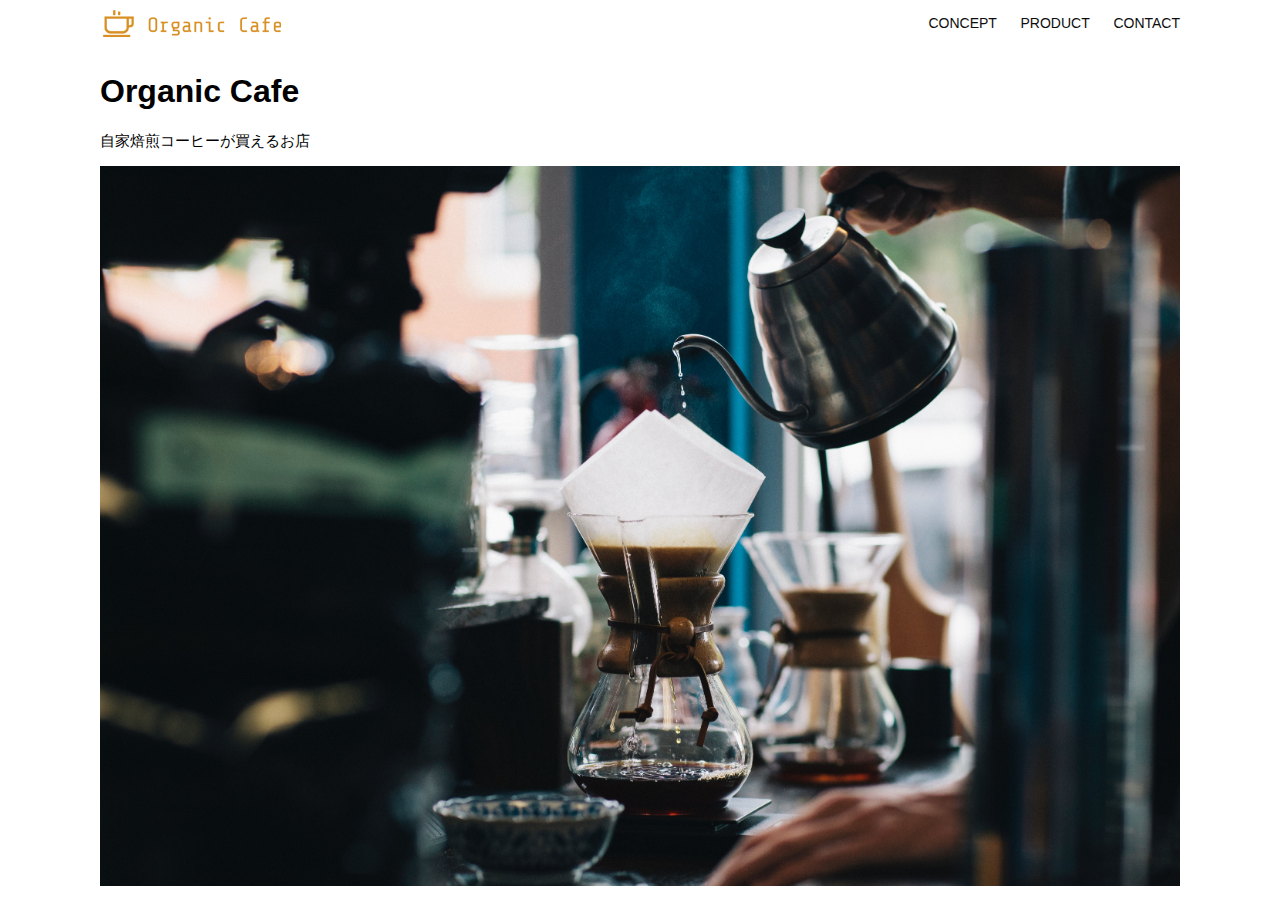
<file: kadai_013/index.html>
<!DOCTYPE html>
<html>
  <head>
    <title>Organic Cafe</title>
    <meta charset="UTF-8" />
    <meta name="description" content="自家焙煎のコーヒーがお家で楽しめるOrganic Cafe"/>
    <meta name="viewport" content="width=device-width, initial-scale=1.0" />
    <link rel="stylesheet" href="style.css" />
  </head>
  <body>
    <!-- ヘッダー -->
    <header>
      <!-- ロゴ -->
      <a href="index.html" id="logo"><img src="images/logo.png" alt="トップページに戻る"/></a>

      <!-- PC用ナビゲーション -->
      <nav id="nav-pc">
        <a href="index.html#concept">CONCEPT</a>
        <a href="index.html#product">PRODUCT</a>
        <a href="index.html#contact">CONTACT</a>
      </nav>

      <!-- スマホ用メニューボタン-->
      <img id="menu-sp" src="images/button-menu.png" alt="ナビゲーションを開く" onclick="document.getElementById('nav-sp').style.display = 'block'">

      <!--スマホ用ナビゲーション-->
      <nav id="nav-sp">
        <ul>
          <li>
            <img id="close" src="images/button-close.png" alt="ナビゲーションを閉じる" onclick="document.getElementById('nav-sp').style.display = 'none' ">
          </li>
          <li>
            <a id="logo-sp" href="index.html" onclick="document.getElementById('nav-sp').style.display = 'none'">
              <img src="images/logo-sp.png" alt="トップページに戻る">
            </a>
          </li>
          <li>
            <a class="menu" href="index.html#concept" onclick="document.getElementById('nav-sp').style.display = 'none'">CONCEPT</a>
          </li>
          <li>
            <a class="menu" href="index.html#product" onclick="document.getElementById('nav-sp').style.display = 'none'">PRODUCT</a>
          </li>
          <li>
            <a class="menu" href="index.html#contact" onclick="document.getElementById('nav-sp').style.display = 'none'">CONTACT</a>
          </li>
        </ul>
      </nav>
    </header>

    <main>
      <article>
        <!-- メインビジュアル -->
        <section id="main-visual">
          <div id="main-message">
            <h1>Organic Cafe</h1>
            <p>自家焙煎コーヒーが買えるお店</p>
          </div>
          <img src="images/main-image.jpg" alt="コーヒーをハンドドリップで淹れる画像"/>
        </section>
      </article>
    </main>
  </body>
</html>
</file>
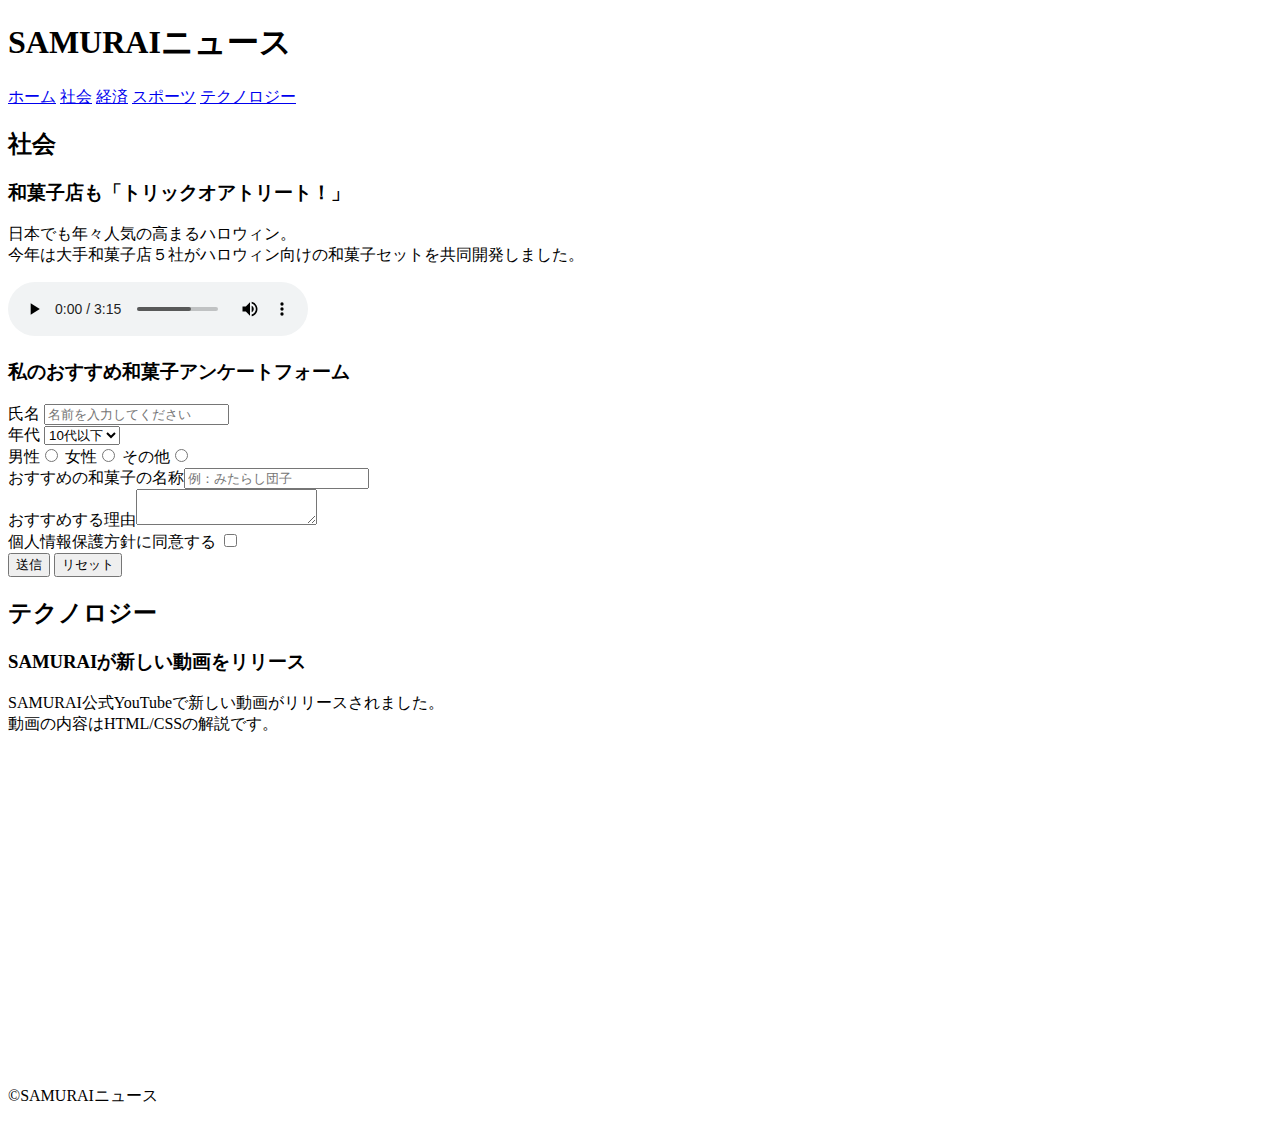
<file: kadai_008/kadai_008.html>
<!DOCTYPE html>
<html>
<head>
  <title>8章課題</title>
  <meta name="description" content="このページは８章の課題です。">
  <meta charset="utf-8">  
</head>
<body>
  <header>
    <h1>SAMURAIニュース</h1>
    <nav>
      <a href="https://www.sejuku.net/">ホーム</a>
      <a href="https://www.sejuku.net/">社会</a>
      <a href="https://www.sejuku.net/">経済</a>
      <a href="https://www.sejuku.net/">スポーツ</a>
      <a href="https://www.sejuku.net/">テクノロジー</a>
    </nav>
  </header>
  <main>
    <article>
      <h2>社会</h2>
      <section>
        <h3>和菓子店も「トリックオアトリート！」</h3>
        <p>日本でも年々人気の高まるハロウィン。
          <br>
           今年は大手和菓子店５社がハロウィン向けの和菓子セットを共同開発しました。</p>
        <audio src="ichi.mp3" controls></audio>
      </section>
      <section>
        <h3>私のおすすめ和菓子アンケートフォーム</h3>
        <form>
          <label>氏名</label>
          <input type="text" placeholder="名前を入力してください">
          <br>
          <label>年代</label>
          <select>
            <option>10代以下</option>
            <option>20代</option>
            <option>30代</option>
            <option>40代以上</option>
          </select> 
          <br>
          <label>男性</label><input type="radio" name="gender">
          <label>女性</label><input type="radio" name="gender">
          <label>その他</label><input type="radio" name="gender">
          <br>
          <label>おすすめの和菓子の名称</label><input type="text" placeholder="例：みたらし団子">
          <br>
          <label>おすすめする理由</label><textarea></textarea>
          <br> 
          <label>個人情報保護方針に同意する</label>
          <input type="checkbox">
          <br>
          <input type="submit" value="送信">
          <input type="reset" value="リセット">
        </form>
      </section>
    </article>
    <article>
      <h2>テクノロジー</h2>
      <section>
        <h3>SAMURAIが新しい動画をリリース</h3>
        <p>SAMURAI公式YouTubeで新しい動画がリリースされました。
          <br>
          動画の内容はHTML/CSSの解説です。</p>
          <iframe width="560" height="315" src="https://www.youtube.com/embed/2JLiGSUohEo?si=elFM1TyWOPG74AfC" title="YouTube video player" frameborder="0" allow="accelerometer; autoplay; clipboard-write; encrypted-media; gyroscope; picture-in-picture; web-share" referrerpolicy="strict-origin-when-cross-origin" allowfullscreen></iframe>
      </section>
    </article>    
  </main>
  <footer>
    <p>&copy;SAMURAIニュース</p>
  </footer>
</body>
</html>
</file>
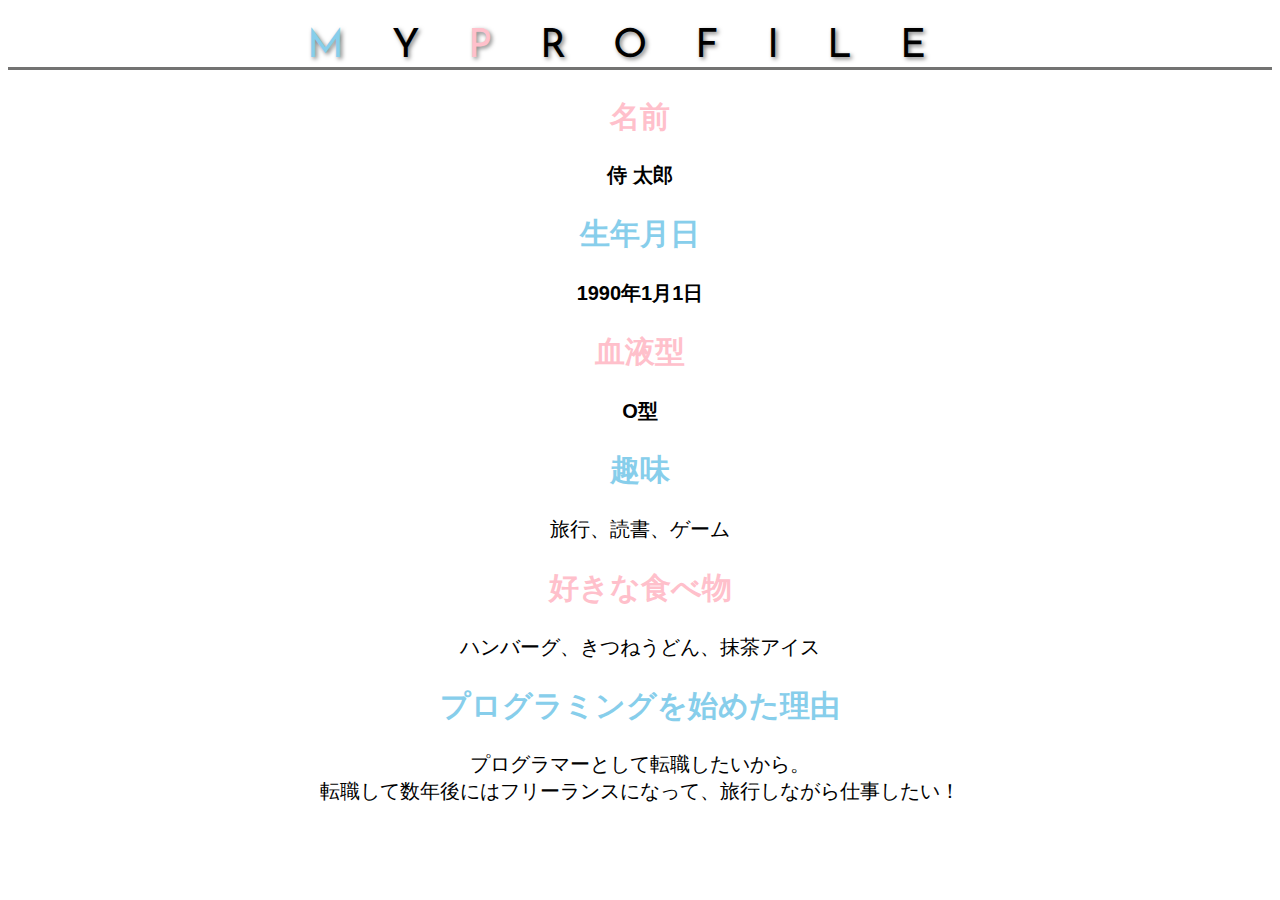
<file: kadai_015/kadai_015.html>
<!DOCTYPE html>
<html>
  <head>
    <title>15章課題</title>
    <meta charset="UTF-8">
    <meta name="discription" content="このページは15章課題です。">
    <link rel="stylesheet" href="style.css">
    <link rel="preconnect" href="https://fonts.googleapis.com">
    <link rel="preconnect" href="https://fonts.gstatic.com" crossorigin>
    <link href="https://fonts.googleapis.com/css2?family=Josefin+Sans&display=swap" rel="stylesheet">
  </head>
  <body>
    <h1><span class="blue">M</span>Y<span class="pink">P</span>ROFILE</h1>
    <div id="basic">
      <h2 class="pink">名前</h2>
      <p>侍  太郎</p>
      <h2 class="blue">生年月日</h2>
      <p>1990年1月1日</p>
      <h2 class="pink">血液型</h2>
      <p>O型</p>
    </div>
      <h2 class="blue">趣味</h2>
      <p>旅行、読書、ゲーム</p>
      <h2 class="pink">好きな食べ物</h2>
      <p>ハンバーグ、きつねうどん、抹茶アイス</p>
      <h2 class="blue">プログラミングを始めた理由</h2>
      <p>プログラマーとして転職したいから。<br>転職して数年後にはフリーランスになって、旅行しながら仕事したい！</p>
  </body>
</html>
</file>
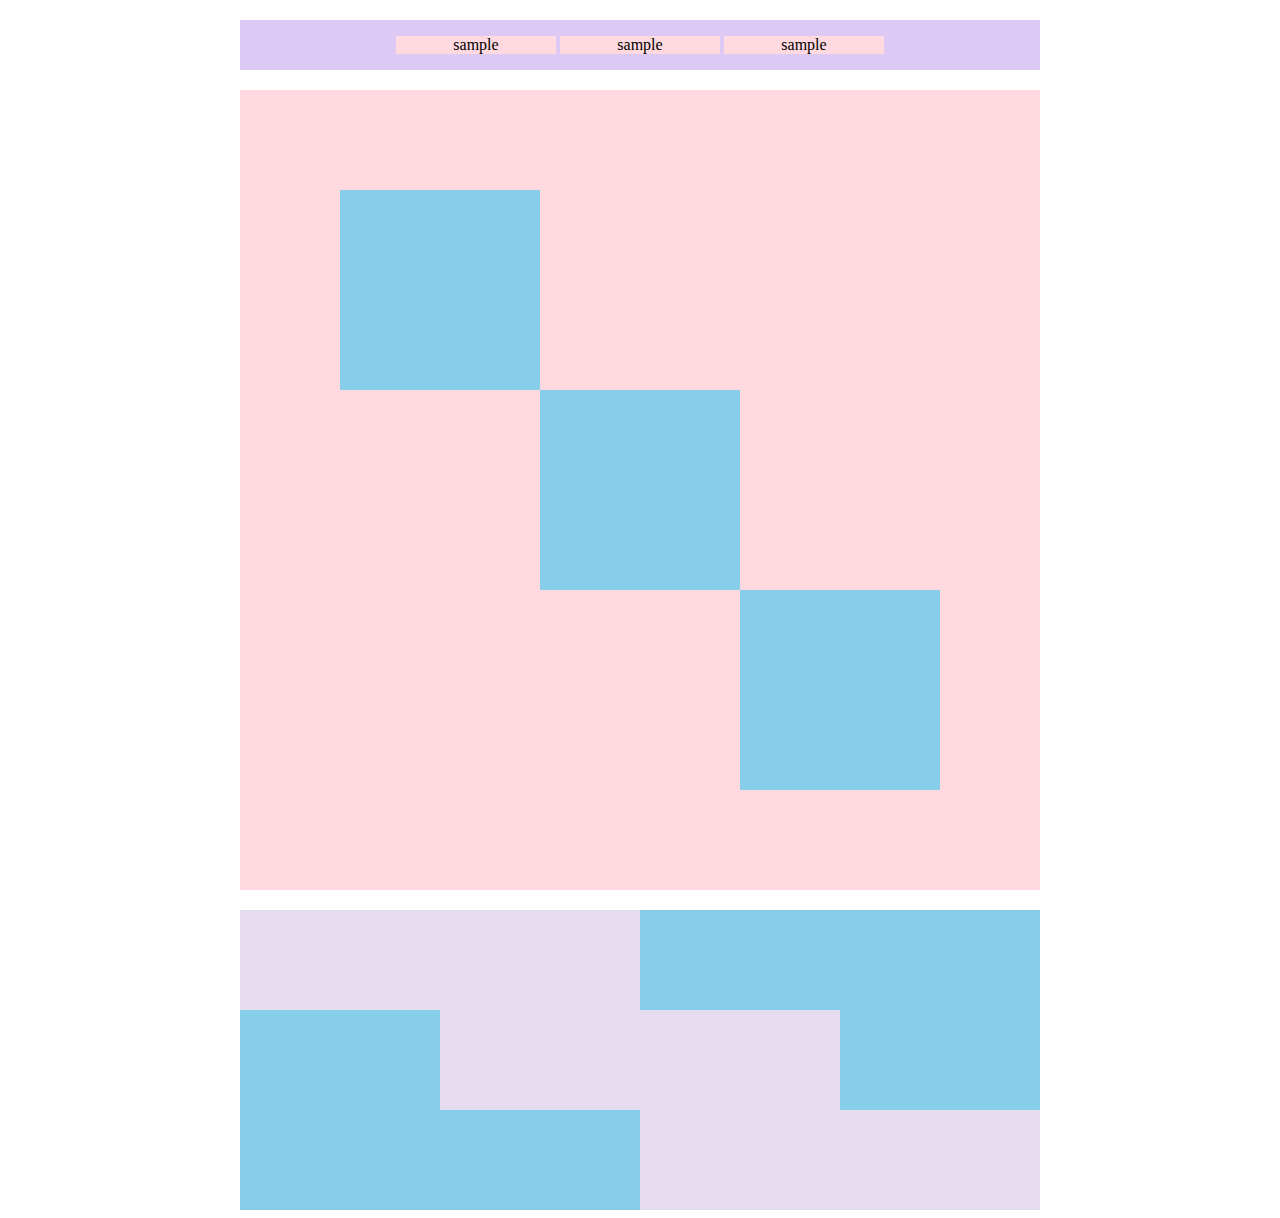
<file: kadai_018/kadai_018.html>
<!DOCTYPE html>
<html>
<head>
  <meta charset="UTF-8">
  <link rel="stylesheet" href="kadai_018.css">
  <meta name="description" content="このページは18章の課題です。">
  <title>18章課題</title>
</head>
<body>
  <div id="top">
    <p class="top-child">sample</p>
    <p class="top-child">sample</p>
    <p class="top-child">sample</p>
  </div>
  <div id="middle">
    <div id="middle-child01"></div>
    <div id="middle-child02"></div>
    <div id="middle-child03"></div>
  </div>
  <div id="bottom">
    <div id="bottom-child01"></div>
    <div id="bottom-child02"></div>
    <div id="bottom-child03"></div>
  </div>
</body>
</html>
</file>
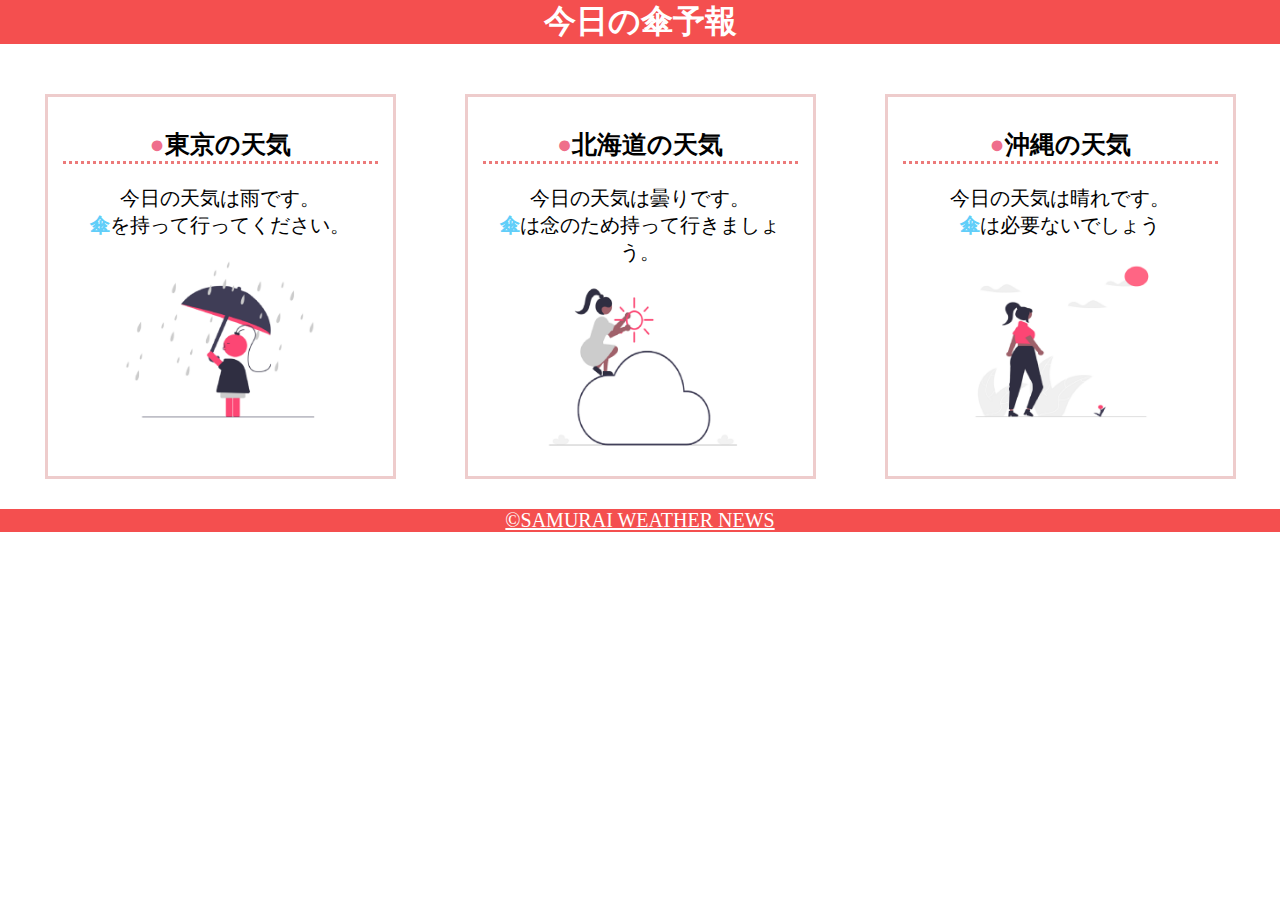
<file: kadai_022/kadai_022.html>
<!DOCTYPE html>
<html>
    <head>
        <meta charset="UTF-8">
        <meta name="viewport" content="width=device-width, initial-scale=1.0">
        <link rel="stylesheet" href="kadai_022.css">
        <meta name="description" content="このページは22章の課題です。">
        <title>22章課題</title>
    </head>
    <body>
       
        <header>
            <h1>今日の傘予報</h1>
        </header>  
 
        <main>

            <div id="parent">
                <div class="contents">
                    <h2>東京の天気</h2>
                    <p>今日の天気は雨です。</p>
                    <p>傘を持って行ってください。</p>
                    <img src="images/rainy.png" alt="雨">
                </div>
 
                <div class="contents">
                    <h2>北海道の天気</h2>
                    <p>今日の天気は曇りです。</p>
                    <p>傘は念のため持って行きましょう。</p>
                    <img src="images/cloudy.png" alt="曇り">
                </div>
 
                <div class="contents">
                    <h2>沖縄の天気</h2>
                    <p>今日の天気は晴れです。</p>
                    <p>傘は必要ないでしょう</p>
                    <img src="images/sunny.png" alt="晴れ">
                </div>

            </div>    
 
        </main>
 
        <footer>
            <a href="https://www.sejuku.net/corp/">&copy;SAMURAI WEATHER NEWS</a>
         </footer>
 
    </body>
</html>
</file>
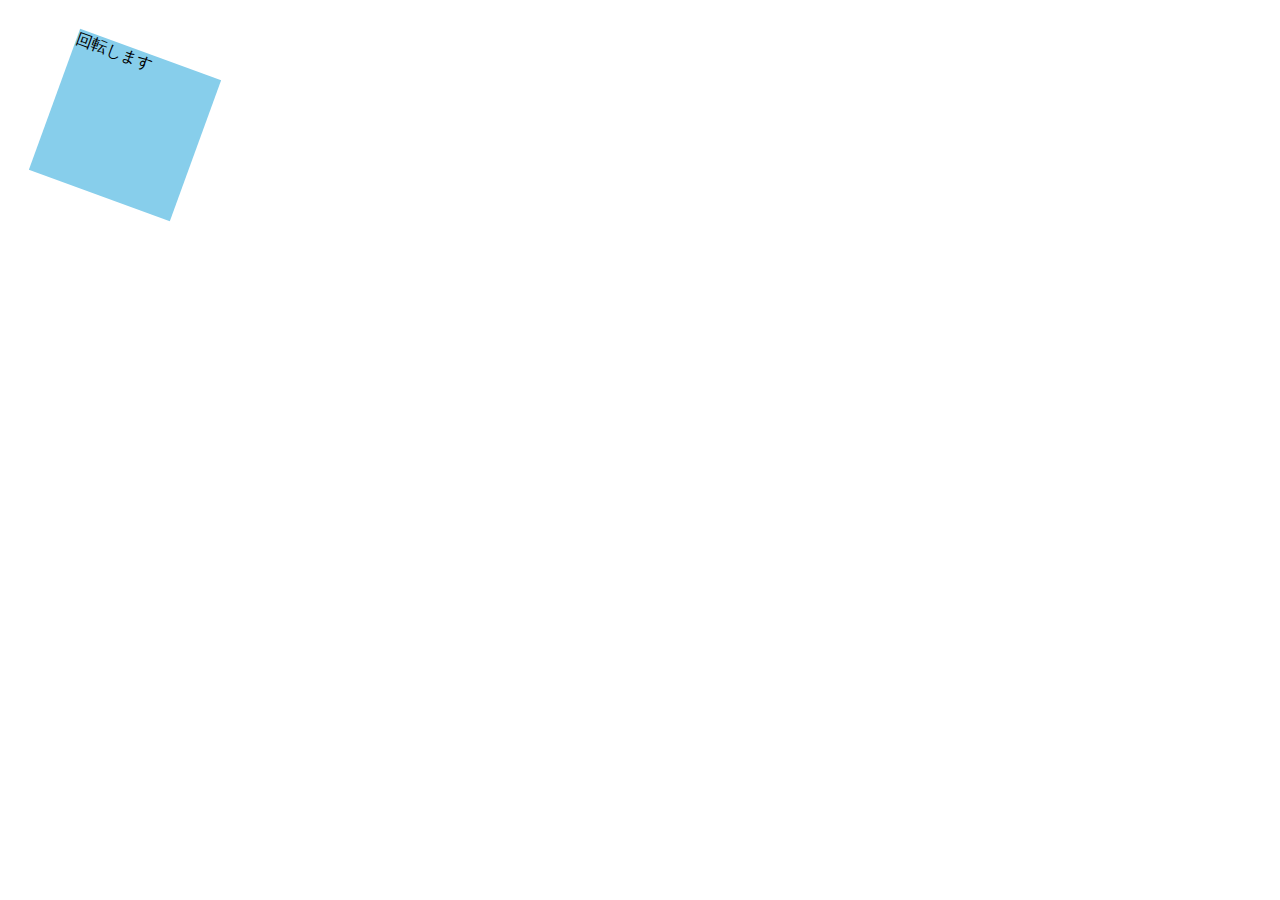
<file: kadai_mdn_css/mdn.html>
<!DOCTYPE html>
<html>

<head>
    <style>
        div {
            position: absolute;
            left: 50px;
            top: 50px;
            width: 150px;
            height: 150px;
            background-color: skyblue;
            transform: rotate(20deg);
        }
    </style>
</head>

<body>
    <div>
        回転します
    </div>

</body>

</html>
</file>
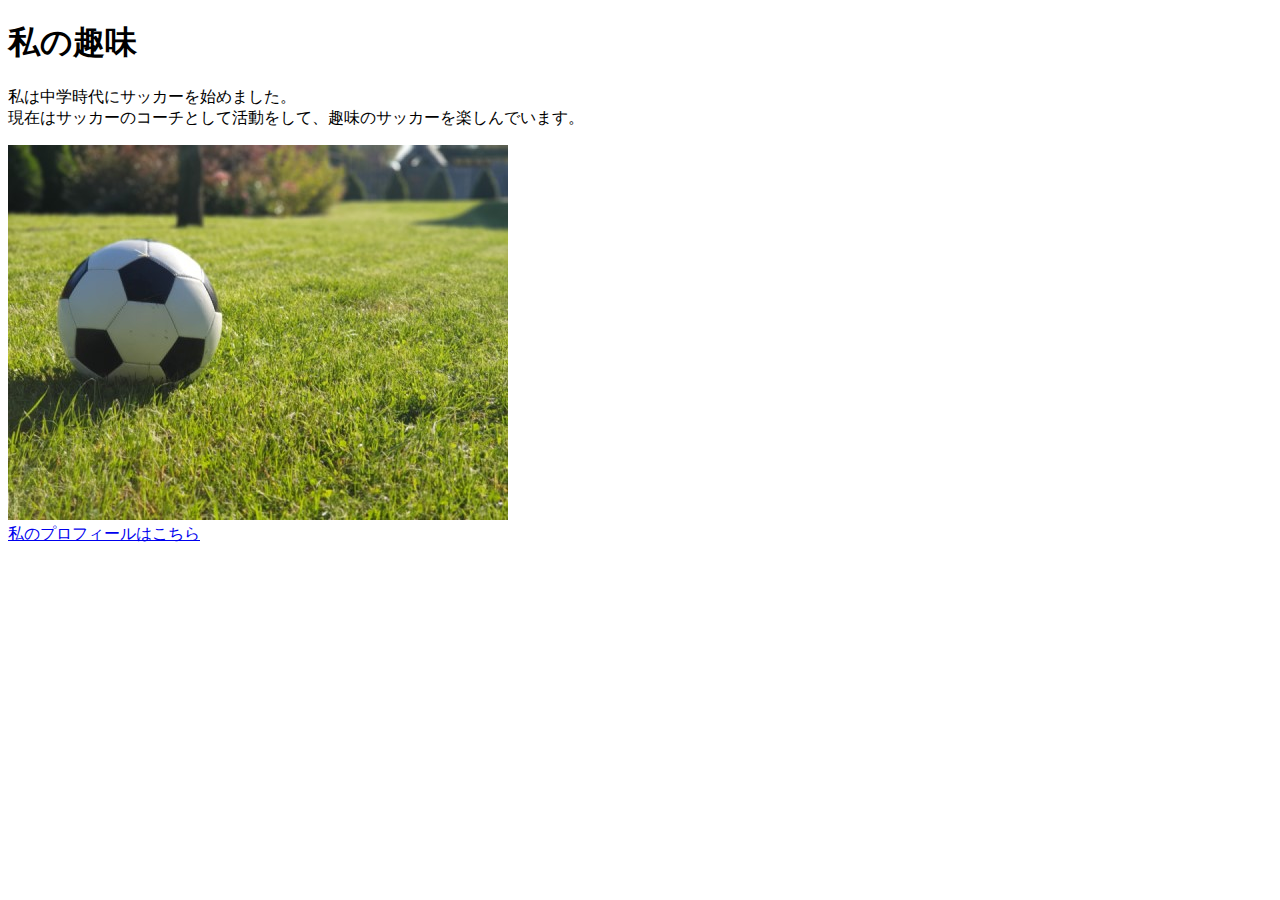
<file: kadai_005/html/kadai_005.html>
<!DOCTYPE html>
<html>
  <head>
    <title>5章課題</title>
    <meta name="description" content="このページは５章の課題です。">
    <meta charset="UTF-8">
  </head>
  <body>
    <h1>私の趣味</h1>
    <p>私は中学時代にサッカーを始めました。<br>
      現在はサッカーのコーチとして活動をして、趣味のサッカーを楽しんでいます。
    </p>
    <img src="../images/sample.jpg" alt="サッカーボール"><br>
     <a href="https://x.com/samuraijuku">私のプロフィールはこちら </a>
  </body>
</html>
</file>
<file: kadai_013/style.css>
/* PC、スマホ共通スタイル */
body {
  font-family: "Source Sans Pro", "Hiragino Kaku Gothic ProN", Meiryo, Arial,
    sans-serif;
}

p {
  font-size: 15px;
}

#main-visual>img {
  width: 100%;
}

/*================
PC用のスタイル 
=================*/
@media screen and (min-width: 768px) {
  /* 横幅設定 */
  body {
    max-width: 1080px;
    min-width: 960px;
    margin: 0 auto 0 auto;
  }

  /* ヘッダー */
  header {
    display: flex;
    justify-content: space-between;
  }

  /* ナビゲーションのレイアウト */
  #nav-pc {
    text-align: right;
    font-size: 14px;
    padding-top: 15px;
  }

  /* ナビゲーションのリンクの装飾設定 */
  #nav-pc>a {
    text-decoration: none;
    margin-left: 20px;
  }

  #nav-pc>a:link {
    color: #0d0d0d;
  }

  #nav-pc>a:visited {
    color: #0d0d0d;
  }

  #nav-pc>a:hover {
    color: #0d0d0d;
    text-decoration: underline;
  }

  #nav-pc>a:active {
    color: #0d0d0d;
  }

  #menu-sp {
    display: none;
  }

  #nav-sp {
    display: none;
  }
}

/*================
SP用のスタイル 
=================*/

@media screen and (max-width: 767px) {
  body {
    min-width: 375px;
    margin: 0;
  }

  #nav-pc {
    display: none;
  }

  #menu-sp {
    float: right;
    padding: 0;
  }

  #nav-sp {
    background-color: #ce933e;
    position: absolute;
    left: 0;
    top: 0;
    height: 100%;
    width: 100%;
    display: none;
    z-index: 100;
  }

  #nav-sp ul {
    padding-left: 0;
  }

  #nav-sp li {
    list-style: none;
  }

  #close {
    position: absolute;
    top: 20px;
    right: 20px;
  }

  #logo-sp {
    margin: 80px 0 30px 20px;
  }

  #nav-sp a {
    display: block;
  }

  #nav-sp a:link {
    color: #ffffff;
  }

  #nav-sp a:visited {
    color: #ffffff;
  }

  #nav-sp a:hover {
    color: #ffffff;
    text-decoration: underline;
  }

  #nav-sp a:active {
    color: #ffffff;
  }

  #nav-sp .menu {
    text-decoration: none;
    display: block;
    margin: 0 20px;
    height: 44px;
    font-size: 16px;
    background-image: url(images/arrow.png);
    background-repeat: no-repeat;
    background-position: right top;
  }

  }
</file>
<file: kadai_015/style.css>
body {
  font-family: "Arial", "Meiriyo" , sans-serif;
}
html {
  font-size: 20px;
}
.blue {
  color: skyblue;
}
.pink {
  color: rgb(255, 192, 203);
}
h1 {
  font-size: 2rem;
  font-family: "Josefin Sans", sans-serif;
  font-optical-sizing: auto;
  font-weight: 400;
  font-style: normal;
  letter-spacing: 1.2em;
  text-shadow: 2px 2px 4px rgba(0, 0, 0, 0.5);
  border-bottom: 3px solid rgb(115, 115, 114);
}
body {
  text-align: center;
}
#basic > p {
  font-weight: bold;
}
</file>
<file: kadai_018/kadai_018.css>
#top {
  width: 800px;
  background-color: #dcc9f4;
  margin: 20px auto;
  text-align: center;
}
.top-child {
  width: 20%;
  background-color: #ffd9df;
  display: inline-block;
}
#middle {
  width: 800px;
  height: 800px;
  margin: 20px auto;
  background-color: #ffd9df;
  position: relative;
}
#middle-child01, #middle-child02, #middle-child03 {
  width: 200px;
  height: 200px;
  background-color: #87ceeb;
  position: absolute;

}
#middle-child01 {
  top: 100px;
  left: 100px;
}
  
#middle-child02 {
  top: 300px;
  left: 300px;
}

#middle-child03 {
  top: 500px;
  left: 500px;
}

#bottom {
  width: 800px;
  height: 300px;
  margin: 0 auto;
  background-color: #87ceeb;
}

#bottom-child01, #bottom-child02, #bottom-child03 {
  width: 400px;
  height: 100px;
  background-color: #e5dcf0;
}

#bottom-child02 {
  position: relative;
  left: 200px;
}

#bottom-child03 {
  position: relative;
  left: 400px;
}
</file>
<file: kadai_022/kadai_022.css>
h1, p, body {
  margin: 0;
}

p, a {
  font-size: 20px;
}

header {
  margin-bottom: 20px;
  background-color: rgb(244, 79, 79);
  text-align: center;
}

header h1 {
  color: rgb(255, 255, 255);
}

main {
  padding: 10px 10px;
}

#parent {
  display: flex;
  justify-content: space-around;
}

.contents {
  border: 3px solid rgb(238, 204, 204);
  flex-basis: 25%;
  padding: 10px 15px;
  margin: 20px 0;
  text-align: center;
}

h2 {
  font-size: 25px;
  border-bottom: 3px dotted rgb(236, 122, 122);
}

h2::before {
  content: "●"; 
  color: rgb(239, 111, 139); 
}

.contents p:nth-of-type(2)::first-letter {
  font-weight: bold;
  color: rgb(97, 206, 249);
}

.contents img {
  margin: 10px 0;
  width: 70%;
}

footer {
  background-color: rgb(244, 79, 79);
  text-align: center;
}

footer a {
  color: rgb(255, 255, 255);
}

footer a:visited {
  color: rgb(193, 234, 251);
}

footer a:hover {
  color: rgb(245, 178, 168);
}

@media screen and (max-width: 768px) {
    h2{
        font-size: 30px;
    }
    p {
        font-size: 25px;
    }
    #parent {
        flex-direction: column;
    } 
}
</file>
